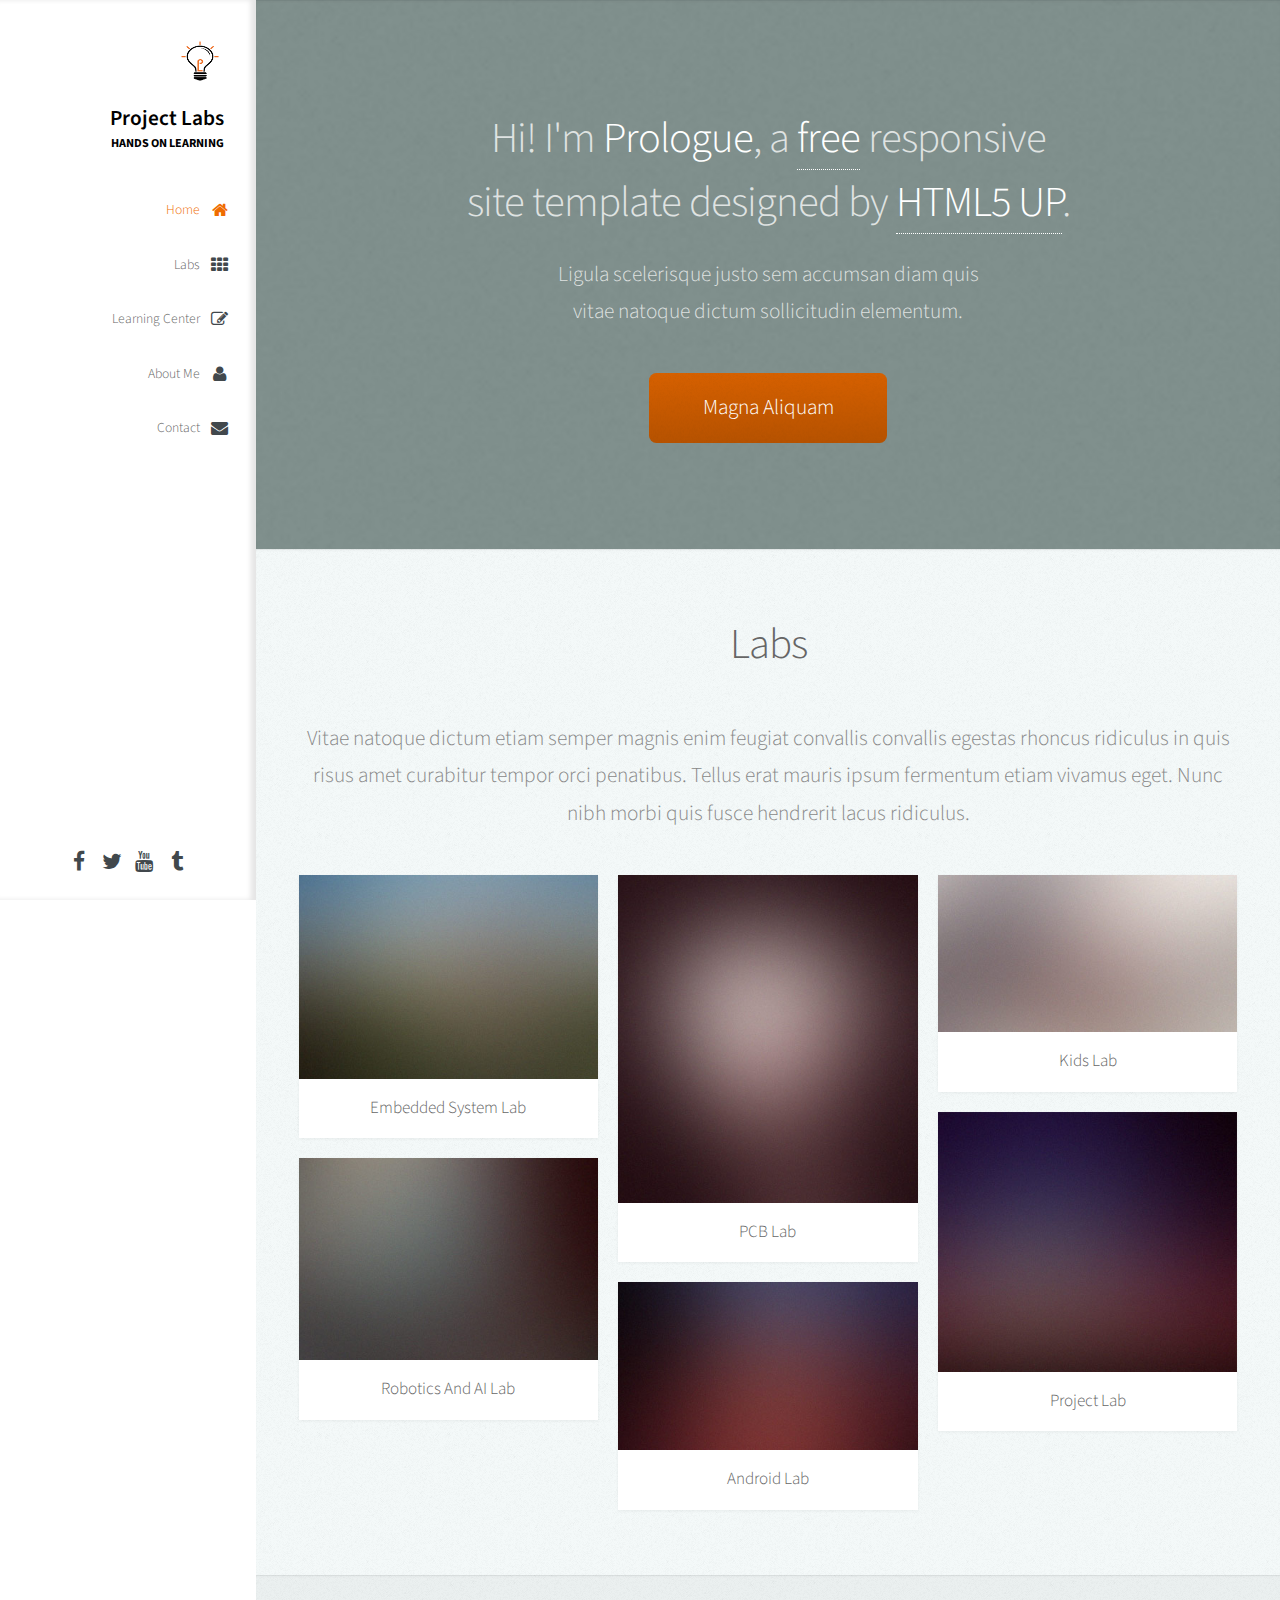
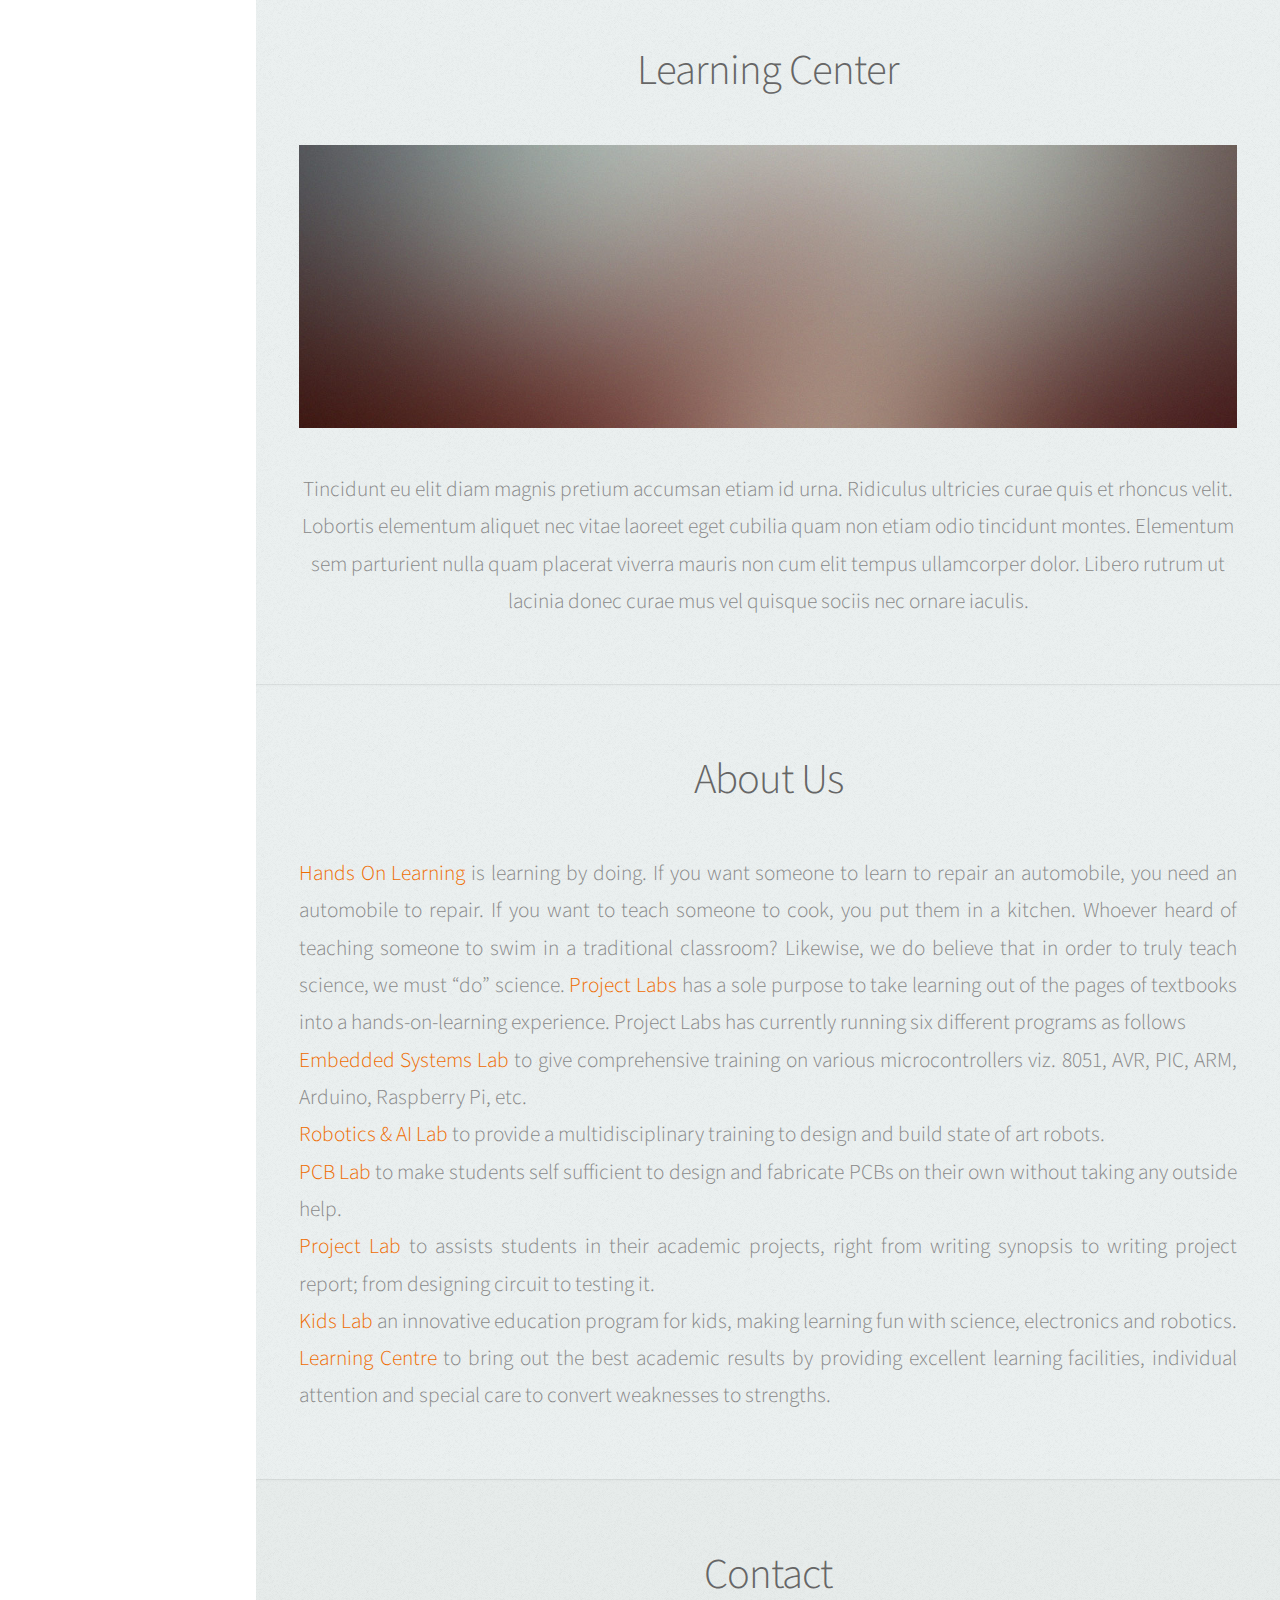
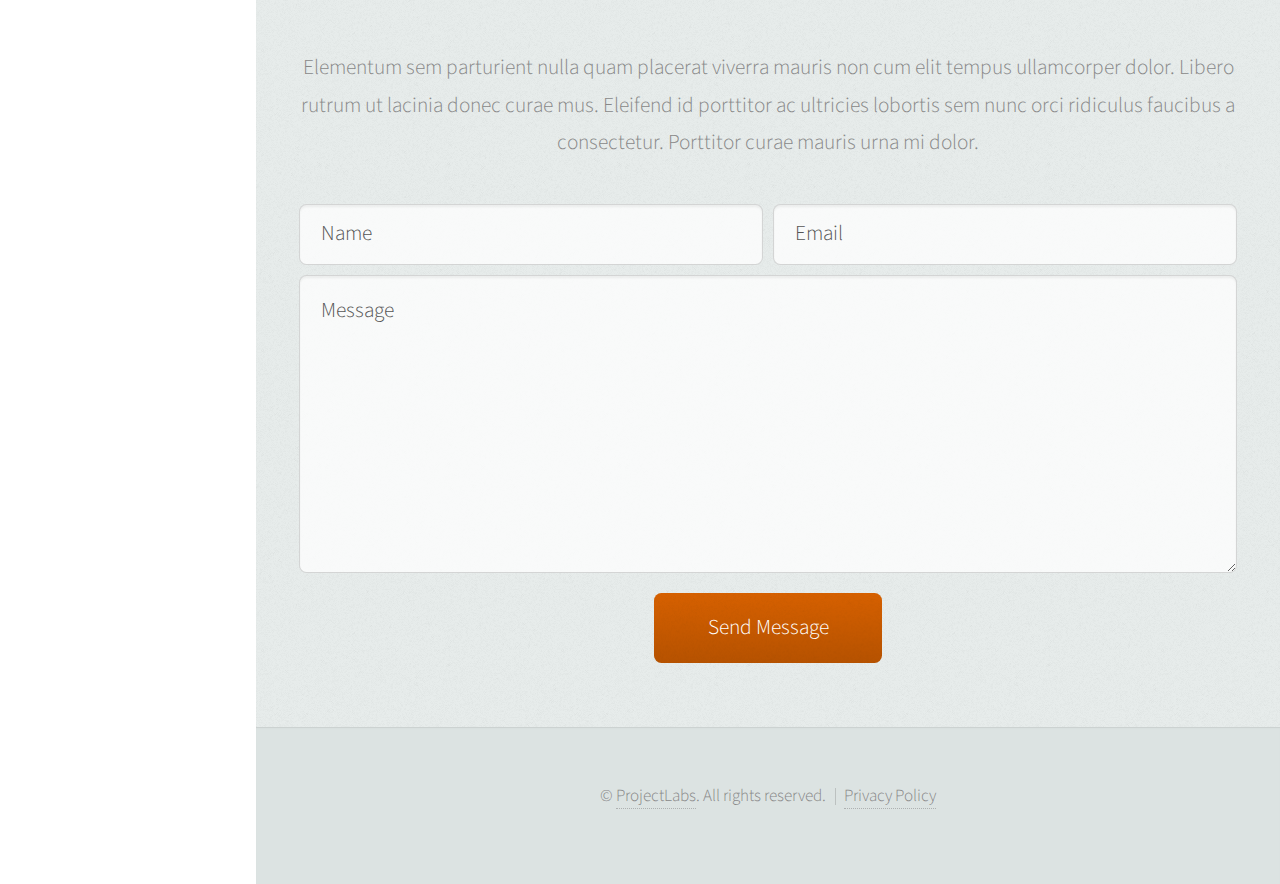
<file: index.html>
<!DOCTYPE HTML>
<!--
	Prologue by HTML5 UP
	html5up.net | @n33co
	Free for personal and commercial use under the CCA 3.0 license (html5up.net/license)
-->
<html>
	<head>
		<title>ProjectLabs</title>
		<meta http-equiv="content-type" content="text/html; charset=utf-8" />
		<meta name="description" content="" />
		<meta name="keywords" content="" />
		<!--[if lte IE 8]><script src="css/ie/html5shiv.js"></script><![endif]-->
		<script src="js/jquery.min.js"></script>
		<script src="js/jquery.scrolly.min.js"></script>
		<script src="js/jquery.scrollzer.min.js"></script>
		<script src="js/skel.min.js"></script>
		<script src="js/skel-layers.min.js"></script>
		<script src="js/init.js"></script>
		<noscript>
			<link rel="stylesheet" href="css/skel.css" />
			<link rel="stylesheet" href="css/style.css" />
			<link rel="stylesheet" href="css/style-wide.css" />
		</noscript>
		<!--[if lte IE 9]><link rel="stylesheet" href="css/ie/v9.css" /><![endif]-->
		<!--[if lte IE 8]><link rel="stylesheet" href="css/ie/v8.css" /><![endif]-->
	</head>
	<body>

		<!-- Header -->
			<div id="header" class="skel-layers-fixed">

				<div class="top">

					<!-- Logo -->
						<div id="logo">
							<span class="image avatar48"><img src="images/avatar.png" alt="" /></span>
							<h1 id="title">Project Labs</h1>
							<p>HANDS ON LEARNING</p>
						</div>

					<!-- Nav -->
						<nav id="nav">
							<!--
							
								Prologue's nav expects links in one of two formats:
								
								1. Hash link (scrolls to a different section within the page)
								
								   <li><a href="#foobar" id="foobar-link" class="icon fa-whatever-icon-you-want skel-layers-ignoreHref"><span class="label">Foobar</span></a></li>

								2. Standard link (sends the user to another page/site)

								   <li><a href="http://foobar.tld" id="foobar-link" class="icon fa-whatever-icon-you-want"><span class="label">Foobar</span></a></li>
							
							-->
							<ul>
								<li><a href="#top" id="top-link" class="skel-layers-ignoreHref"><span class="icon fa-home">Home</span></a></li>
								<li><a href="#l" id="l-link" class="skel-layers-ignoreHref"><span class="icon fa-th">Labs</span></a></li>
								<li><a href="#lc" id="lc-link" class="skel-layers-ignoreHref"><span class="icon fa-edit">Learning Center</span></a></li>
								<li><a href="#about" id="about-link" class="skel-layers-ignoreHref"><span class="icon fa-user">About Me</span></a></li>
								<li><a href="#contact" id="contact-link" class="skel-layers-ignoreHref"><span class="icon fa-envelope">Contact</span></a></li>
							</ul>
						</nav>
						
				</div>
				
				<div class="bottom">

					<!-- Social Icons -->
						<ul class="icons">
						<li><a href="#" class="icon fa-facebook"><span class="label">Facebook</span></a></li>
					    <li><a href="#" class="icon fa-twitter"><span class="label">Twitter</span></a></li>
						<li><a href="#" class="icon fa-youtube"><span class="label">Youtube</span></a></li>
						<li><a href="#" class="icon fa-tumblr"><span class="label">Tumblr</span></a></li>
						</ul>

				</div>
			
			</div>

		<!-- Main -->
			<div id="main">

				<!-- Intro -->
					<section id="top" class="one dark cover">
						<div class="container">

							<header>
								<h2 class="alt">Hi! I'm <strong>Prologue</strong>, a <a href="http://html5up.net/license">free</a> responsive<br />
								site template designed by <a href="http://html5up.net">HTML5 UP</a>.</h2>
								<p>Ligula scelerisque justo sem accumsan diam quis<br />
								vitae natoque dictum sollicitudin elementum.</p>
							</header>
							
							<footer>
								<a href="#portfolio" class="button scrolly">Magna Aliquam</a>
							</footer>

						</div>
					</section>
					
					
					<!-- Labs -->
					<section id="l" class="two">
						<div class="container">
					
							<header>
								<h2>Labs</h2>
							</header>
							
							<p>Vitae natoque dictum etiam semper magnis enim feugiat convallis convallis
							egestas rhoncus ridiculus in quis risus amet curabitur tempor orci penatibus.
							Tellus erat mauris ipsum fermentum etiam vivamus eget. Nunc nibh morbi quis 
							fusce hendrerit lacus ridiculus.</p>
						
							<div class="row">
								<div class="4u">
									<article class="item">
										<a href="Labs.html#esl" class="image fit"><img src="images/pic02.jpg" alt="" /></a>
										<header>
											<h3>Embedded System Lab</h3>
										</header>
									</article>
									<article class="item">
										<a href="Labs.html#ral" class="image fit"><img src="images/pic03.jpg" alt="" /></a>
										<header>
											<h3>Robotics And AI Lab</h3>
										</header>
									</article>
								</div>
								<div class="4u">
									<article class="item">
										<a href="Labs.html#pcbl" class="image fit"><img src="images/pic04.jpg" alt="" /></a>
										<header>
											<h3>PCB Lab</h3>
										</header>
									</article>
									<article class="item">
										<a href="Labs.html#al" class="image fit"><img src="images/pic05.jpg" alt="" /></a>
										<header>
											<h3>Android Lab</h3>
										</header>
									</article>
								</div>
								<div class="4u">
									<article class="item">
										<a href="Labs.html#kl" class="image fit"><img src="images/pic06.jpg" alt="" /></a>
										<header>
											<h3>Kids Lab</h3>
										</header>
									</article>
									<article class="item">
										<a href="Labs.html#pl" class="image fit"><img src="images/pic07.jpg" alt="" /></a>
										<header>
											<h3>Project Lab</h3>
										</header>
									</article>
								</div>
							</div>

						</div>
					</section>
					
						<!-- Learning Center -->
					<section id="lc" class="three">
						<div class="container">

							<header>
								<h2>Learning Center</h2>
							</header>

							<a href="#" class="image featured"><img src="images/pic08.jpg" alt="" /></a>
							
							<p>Tincidunt eu elit diam magnis pretium accumsan etiam id urna. Ridiculus 
							ultricies curae quis et rhoncus velit. Lobortis elementum aliquet nec vitae 
							laoreet eget cubilia quam non etiam odio tincidunt montes. Elementum sem 
							parturient nulla quam placerat viverra mauris non cum elit tempus ullamcorper 
							dolor. Libero rutrum ut lacinia donec curae mus vel quisque sociis nec 
							ornare iaculis.</p>

						</div>
					</section>
					

				<!-- About Us -->
					<section id="about" class="three">
						<div class="container">

							<header>
								<h2>About Us</h2>
							</header>
							
							<p align="justify"><font color="#ef6c00">Hands On Learning</font> is learning by doing. 
							If you want someone to learn to repair an automobile, you need an automobile to repair. 
							If you want to teach someone to cook, you put them in a kitchen. Whoever heard of teaching 
							someone to swim in a traditional classroom? Likewise, we do believe that in order to truly 
							teach science, we must “do” science. <font color="#ef6c00">Project Labs </font>has a sole 
							purpose to take learning out of the pages of textbooks into a hands-on-learning experience. 
							Project Labs has currently running six different programs as follows<br>
							<font color="#ef6c00">Embedded Systems Lab</font> to give comprehensive training on various 
							microcontrollers viz. 8051, AVR, PIC, ARM, Arduino, Raspberry Pi, etc.<br>
							<font color="#ef6c00">Robotics & AI Lab</font> to provide a multidisciplinary training to 
							design and build state of art robots.<br>
							<font color="#ef6c00">PCB Lab</font> to make students self sufficient to design and fabricate
							PCBs on their own without taking any outside help.<br>
							<font color="#ef6c00">Project Lab</font> to assists students in their academic projects, 
							right from writing synopsis to writing project report; from designing circuit to testing it.<br>
							<font color="#ef6c00">Kids Lab</font> an innovative education program for kids, making learning
							fun with science, electronics and robotics.<br>
							<font color="#ef6c00">Learning Centre</font> to bring out the best academic results by providing
							excellent learning facilities, individual attention and special care to convert weaknesses to strengths.</p>
						</div>
					</section>
					
									
			
				<!-- Contact -->
					<section id="contact" class="four">
						<div class="container">

							<header>
								<h2>Contact</h2>
							</header>

							<p>Elementum sem parturient nulla quam placerat viverra 
							mauris non cum elit tempus ullamcorper dolor. Libero rutrum ut lacinia 
							donec curae mus. Eleifend id porttitor ac ultricies lobortis sem nunc 
							orci ridiculus faucibus a consectetur. Porttitor curae mauris urna mi dolor.</p>
							
							<form method="post" action="#">
								<div class="row 50%">
									<div class="6u"><input type="text" name="name" placeholder="Name" /></div>
									<div class="6u"><input type="text" name="email" placeholder="Email" /></div>
								</div>
								<div class="row 50%">
									<div class="12u">
										<textarea name="message" placeholder="Message"></textarea>
									</div>
								</div>
								<div class="row">
									<div class="12u">
										<input type="submit" value="Send Message" />
									</div>
								</div>
							</form>

						</div>
					</section>
			
			</div>

		<!-- Footer -->
			<div id="footer">
				
				<!-- Copyright -->
					<ul class="copyright">
						<li>&copy; <a href="index.html">ProjectLabs</a>. All rights reserved.</li><li><a href="#">Privacy Policy</a></li>
					</ul>
				
			</div>

	</body>
</html>
</file>
<file: css/style-wide.css>
/*
	Prologue by HTML5 UP
	html5up.net | @n33co
	Free for personal and commercial use under the CCA 3.0 license (html5up.net/license)
*/

/*********************************************************************************/
/* Basic                                                                         */
/*********************************************************************************/

	body,input,textarea,select
	{
		font-size: 17pt;
	}
	
/*********************************************************************************/
/* Header                                                                        */
/*********************************************************************************/

	#header
	{
		width: 300px;
	}
	
/*********************************************************************************/
/* Footer                                                                        */
/*********************************************************************************/

	#footer
	{
		margin-left: 300px;
	}
	
/*********************************************************************************/
/* Main                                                                          */
/*********************************************************************************/

	#main
	{
		margin-left: 300px;
	}
</file>
<file: css/ie/v9.css>
/*
	Prologue by HTML5 UP
	html5up.net | @n33co
	Free for personal and commercial use under the CCA 3.0 license (html5up.net/license)
*/

/*********************************************************************************/
/* Basic                                                                         */
/*********************************************************************************/

	/* Button */
		
		input[type="button"],
		input[type="submit"],
		input[type="reset"],
		.button
		{
			background-image: url('images/grad0-15.svg');
		}
</file>
<file: css/ie/v8.css>
/*
	Prologue by HTML5 UP
	html5up.net | @n33co
	Free for personal and commercial use under the CCA 3.0 license (html5up.net/license)
*/

/*********************************************************************************/
/* Basic                                                                         */
/*********************************************************************************/

	/* Section/Article */

		section,
		article
		{
		}
		
			section > .last-child,
			article > .last-child
			{
				margin-bottom: 0;
			}

			section.last-child,
			article.last-child
			{
				margin-bottom: 0;
			}

	/* Form */

		form
		{
		}
		
			form input[type="text"],
			form input[type="email"],
			form input[type="password"],
			form select,
			form textarea
			{
				-ms-behavior: url('css/ie/PIE.htc');
			}
			
	/* Button */
		
		input[type="button"],
		input[type="submit"],
		input[type="reset"],
		.button
		{
			-ms-behavior: url('css/ie/PIE.htc');
		}

/*********************************************************************************/
/* Header                                                                        */
/*********************************************************************************/

	#nav
	{
	}
	
		#nav ul
		{
		}
		
			#nav ul li
			{
			}
			
				#nav ul li a
				{
					color: #888;
				}

					#nav ul li a.active
					{
						background: #1C2022;
					}

/*********************************************************************************/
/* Main                                                                          */
/*********************************************************************************/

	#main
	{
	}

		#main > section
		{
		}
		
			#main > section.cover
			{
				background-position: auto;
				-ms-behavior: url('css/ie/backgroundsize.min.htc');
			}

/*********************************************************************************/
/* Side Panel                                                                    */
/*********************************************************************************/

	#sidePanelToggle
	{
	}
	
		#sidePanelToggle .toggle
		{
			background-color: #888;
		}
</file>
<file: css/skel.css>
/* Resets (http://meyerweb.com/eric/tools/css/reset/ | v2.0 | 20110126 | License: none (public domain)) */

	html,body,div,span,applet,object,iframe,h1,h2,h3,h4,h5,h6,p,blockquote,pre,a,abbr,acronym,address,big,cite,code,del,dfn,em,img,ins,kbd,q,s,samp,small,strike,strong,sub,sup,tt,var,b,u,i,center,dl,dt,dd,ol,ul,li,fieldset,form,label,legend,table,caption,tbody,tfoot,thead,tr,th,td,article,aside,canvas,details,embed,figure,figcaption,footer,header,hgroup,menu,nav,output,ruby,section,summary,time,mark,audio,video{margin:0;padding:0;border:0;font-size:100%;font:inherit;vertical-align:baseline;}article,aside,details,figcaption,figure,footer,header,hgroup,menu,nav,section{display:block;}body{line-height:1;}ol,ul{list-style:none;}blockquote,q{quotes:none;}blockquote:before,blockquote:after,q:before,q:after{content:'';content:none;}table{border-collapse:collapse;border-spacing:0;}body{-webkit-text-size-adjust:none}

/* Box Model */

	*, *:before, *:after {
		-moz-box-sizing: border-box;
		-webkit-box-sizing: border-box;
		box-sizing: border-box;
	}

/* Container */

	.container {
		margin-left: auto;
		margin-right: auto;

		/* width: (containers) */
		width: 1200px;
	}

	/* Modifiers */

		/* 125% */
			.container.\31 25\25 {
				width: 100%;

				/* max-width: (containers * 1.25) */
				max-width: 1500px;

				/* min-width: (containers) */
				min-width: 1200px;
			}

		/* 75% */
			.container.\37 5\25 {

				/* width: (containers * 0.75) */
				width: 900px;

			}

		/* 50% */
			.container.\35 0\25 {

				/* width: (containers * 0.50) */
				width: 600px;

			}

		/* 25% */
			.container.\32 5\25 {

				/* width: (containers * 0.25) */
				width: 300px;

			}

/* Grid */

	.row {
		border-bottom: solid 1px transparent;
	}

	.row > * {
		float: left;
	}

	.row:after, .row:before {
		content: '';
		display: block;
		clear: both;
		height: 0;
	}

	.row.uniform > * > :first-child {
		margin-top: 0;
	}

	.row.uniform > * > :last-child {
		margin-bottom: 0;
	}

	/* Gutters */

		/* Normal */

			.row > * {
				/* padding: (gutters.horizontal) 0 0 (gutters.vertical) */
				padding: 40px 0 0 40px;
			}

			.row {
				/* margin: -(gutters.horizontal) 0 -1px -(gutters.vertical) */
				margin: -40px 0 -1px -40px;
			}

			.row.uniform > * {
				/* padding: (gutters.vertical) 0 0 (gutters.vertical) */
				padding: 40px 0 0 40px;
			}

			.row.uniform {
				/* margin: -(gutters.vertical) 0 -1px -(gutters.vertical) */
				margin: -40px 0 -1px -40px;
			}

		/* 200% */

			.row.\32 00\25 > * {
				/* padding: (gutters.horizontal) 0 0 (gutters.vertical) */
				padding: 80px 0 0 80px;
			}

			.row.\32 00\25 {
				/* margin: -(gutters.horizontal) 0 -1px -(gutters.vertical) */
				margin: -80px 0 -1px -80px;
			}

			.row.uniform.\32 00\25 > * {
				/* padding: (gutters.vertical) 0 0 (gutters.vertical) */
				padding: 80px 0 0 80px;
			}

			.row.uniform.\32 00\25 {
				/* margin: -(gutters.vertical) 0 -1px -(gutters.vertical) */
				margin: -80px 0 -1px -80px;
			}

		/* 150% */

			.row.\31 50\25 > * {
				/* padding: (gutters.horizontal) 0 0 (gutters.vertical) */
				padding: 60px 0 0 60px;
			}

			.row.\31 50\25 {
				/* margin: -(gutters.horizontal) 0 -1px -(gutters.vertical) */
				margin: -60px 0 -1px -60px;
			}

			.row.uniform.\31 50\25 > * {
				/* padding: (gutters.vertical) 0 0 (gutters.vertical) */
				padding: 60px 0 0 60px;
			}

			.row.uniform.\31 50\25 {
				/* margin: -(gutters.vertical) 0 -1px -(gutters.vertical) */
				margin: -60px 0 -1px -60px;
			}

		/* 50% */

			.row.\35 0\25 > * {
				/* padding: (gutters.horizontal) 0 0 (gutters.vertical) */
				padding: 20px 0 0 20px;
			}

			.row.\35 0\25 {
				/* margin: -(gutters.horizontal) 0 -1px -(gutters.vertical) */
				margin: -20px 0 -1px -20px;
			}

			.row.uniform.\35 0\25 > * {
				/* padding: (gutters.vertical) 0 0 (gutters.vertical) */
				padding: 20px 0 0 20px;
			}

			.row.uniform.\35 0\25 {
				/* margin: -(gutters.vertical) 0 -1px -(gutters.vertical) */
				margin: -20px 0 -1px -20px;
			}

		/* 25% */

			.row.\32 5\25 > * {
				/* padding: (gutters.horizontal) 0 0 (gutters.vertical) */
				padding: 10px 0 0 10px;
			}

			.row.\32 5\25 {
				/* margin: -(gutters.horizontal) 0 -1px -(gutters.vertical) */
				margin: -10px 0 -1px -10px;
			}

			.row.uniform.\32 5\25 > * {
				/* padding: (gutters.vertical) 0 0 (gutters.vertical) */
				padding: 10px 0 0 10px;
			}

			.row.uniform.\32 5\25 {
				/* margin: -(gutters.vertical) 0 -1px -(gutters.vertical) */
				margin: -10px 0 -1px -10px;
			}

		/* 0% */

			.row.\30 \25 > * {
				padding: 0;
			}

			.row.\30 \25 {
				margin: 0 0 -1px 0;
			}

	/* Cells */

		.\31 2u, .\31 2u\24 { width: 100%; clear: none; margin-left: 0; }
		.\31 1u, .\31 1u\24 { width: 91.6666666667%; clear: none; margin-left: 0; }
		.\31 0u, .\31 0u\24 { width: 83.3333333333%; clear: none; margin-left: 0; }
		.\39 u, .\39 u\24 { width: 75%; clear: none; margin-left: 0; }
		.\38 u, .\38 u\24 { width: 66.6666666667%; clear: none; margin-left: 0; }
		.\37 u, .\37 u\24 { width: 58.3333333333%; clear: none; margin-left: 0; }
		.\36 u, .\36 u\24 { width: 50%; clear: none; margin-left: 0; }
		.\35 u, .\35 u\24 { width: 41.6666666667%; clear: none; margin-left: 0; }
		.\34 u, .\34 u\24 { width: 33.3333333333%; clear: none; margin-left: 0; }
		.\33 u, .\33 u\24 { width: 25%; clear: none; margin-left: 0; }
		.\32 u, .\32 u\24 { width: 16.6666666667%; clear: none; margin-left: 0; }
		.\31 u, .\31 u\24 { width: 8.3333333333%; clear: none; margin-left: 0; }

		.\31 2u\24 + *,
		.\31 1u\24 + *,
		.\31 0u\24 + *,
		.\39 u\24 + *,
		.\38 u\24 + *,
		.\37 u\24 + *,
		.\36 u\24 + *,
		.\35 u\24 + *,
		.\34 u\24 + *,
		.\33 u\24 + *,
		.\32 u\24 + *,
		.\31 u\24 + * {
			clear: left;
		}

		.\-11u { margin-left: 91.6666666667% }
		.\-10u { margin-left: 83.3333333333% }
		.\-9u { margin-left: 75% }
		.\-8u { margin-left: 66.6666666667% }
		.\-7u { margin-left: 58.3333333333% }
		.\-6u { margin-left: 50% }
		.\-5u { margin-left: 41.6666666667% }
		.\-4u { margin-left: 33.3333333333% }
		.\-3u { margin-left: 25% }
		.\-2u { margin-left: 16.6666666667% }
		.\-1u { margin-left: 8.3333333333% }
</file>
<file: css/style.css>
@charset 'UTF-8';
@import url("font-awesome.min.css");
@import url("http://fonts.googleapis.com/css?family=Source+Sans+Pro:300,300italic,400,600");

/*
	Prologue by HTML5 UP
	html5up.net | @n33co
	Free for personal and commercial use under the CCA 3.0 license (html5up.net/license)
*/

/*********************************************************************************/
/* Basic                                                                         */
/*********************************************************************************/

	body
	{
		background: #fff;
	}

		body.is-loading *
		{
			-moz-transition: none !important;
			-webkit-transition: none !important;
			-o-transition: none !important;
			-ms-transition: none !important;
			transition: none !important;
			-moz-animation: none !important;
			-webkit-animation: none !important;
			-o-animation: none !important;
			-ms-animation: none !important;
			animation: none !important;
		}

	body,input,textarea,select
	{
		font-family: 'Source Sans Pro', sans-serif;
		font-size: 19pt;
		font-weight: 300;
		line-height: 1.75em;
		color: #888;
	}

	h1,h2,h3,h4,h5,h6
	{
		font-weight: 300;
		color: #666;
		line-height: 1.5em;
	}
	
		h1 a, h2 a, h3 a, h4 a, h5 a, h6 a
		{
			color: inherit;
			text-decoration: none;
		}

		h1 strong, h2 strong, h3 strong, h4 strong, h5 strong, h6 strong
		{
			color: #333;
		}
		
		h2
		{
			font-size: 2em;
			letter-spacing: -1px;
		}
		
			h2.alt
			{
				color: #888;
			}
			
			h2.alt strong
			{
				color: #666;
			}

		h3
		{
			font-size: 1.5em;
		}

	header
	{
		margin: 0 0 2em 0;
	}

		header > p
		{
			margin: 1em 0 0 0;
		}

	footer
	{
		margin: 2em 0 0 0;
	}

	strong, b
	{
		font-weight: 300;
		color: #666;
	}
	
	em, i
	{
		font-style: italic;
	}

	a
	{
		text-decoration: none;
		color: inherit;
		border-bottom: dotted 1px rgba(128,128,128,0.5);
		-moz-transition: color 0.35s ease-in-out, border-bottom-color 0.35s ease-in-out;
		-webkit-transition: color 0.35s ease-in-out, border-bottom-color 0.35s ease-in-out;
		-o-transition: color 0.35s ease-in-out, border-bottom-color 0.35s ease-in-out;
		-ms-transition: color 0.35s ease-in-out, border-bottom-color 0.35s ease-in-out;
		transition: color 0.35s ease-in-out, border-bottom-color 0.35s ease-in-out;
		outline: 0;
	}

		a:hover
		{
			color: #ef6c00;
			border-bottom-color: rgba(255,255,255,0);
		}

	sub
	{
		position: relative;
		top: 0.5em;
		font-size: 0.8em;
	}
	
	sup
	{
		position: relative;
		top: -0.5em;
		font-size: 0.8em;
	}
	
	hr
	{
		border: 0;
		border-top: solid 1px #ddd;
	}
	
	blockquote
	{
		border-left: solid 0.5em #ddd;
		padding: 1em 0 1em 2em;
		font-style: italic;
	}
	
	p, ul, ol, dl, table
	{
		margin-bottom: 2em;
	}

	br.clear
	{
		clear: both;
	}

	/* Sections/Article */
	
		section,
		article
		{
			margin-bottom: 3em;
		}
		
			section > :last-child,
			article > :last-child,
			section > .container > :last-child,
			article > .container > :last-child
			{
				margin-bottom: 0;
			}

			section:last-child,
			article:last-child
			{
				margin-bottom: 0;
			}

			.row > section,
			.row > article
			{
				margin-bottom: 0;
			}

	/* Image */

		.image
		{
			display: inline-block;
			border: 0;
		}
		
			.image img
			{
				display: block;
				width: 100%;
			}
			
			.image.avatar48
			{
				width: 48px;
				height: 48px;
			}
			
				.image.avatar48 img
				{
					width: 48px;
					height: 48px;
				}

			.image.fit
			{
				display: block;
				width: 100%;
			}
			
			.image.featured
			{
				display: block;
				width: 100%;
				margin: 0 0 2em 0;
			}
			
			.image.left
			{
				float: left;
				margin: 0 2em 2em 0;
			}
			
			.image.centered
			{
				display: block;
				margin: 0 0 2em 0;
			}

				.image.centered img
				{
					margin: 0 auto;
					width: auto;
				}

	/* List */

		ul
		{
		}

			ul.default
			{
				list-style: disc;
				padding-left: 1em;
			}
			
				ul.default li
				{
					padding-left: 0.5em;
				}		

			ul.icons
			{
				cursor: default;
			}	
			
				ul.icons li
				{
					display: inline-block;
				}
				
					ul.icons a
					{
						display: inline-block;
						width: 2em;
						height: 2em;
						line-height: 2em;
						text-align: center;
						border: 0;
					}

		ol
		{
		}
		
			ol.default
			{
				list-style: decimal;
				padding-left: 1.25em;
			}

				ol.default li
				{
					padding-left: 0.25em;
				}

	/* Form */

		form
		{
		}
		
			form label
			{
				display: block;
				text-align: left;
				margin-bottom: 0.5em;
			}
		
			form input[type="text"],
			form input[type="email"],
			form input[type="password"],
			form select,
			form textarea
			{
				position: relative;
				-webkit-appearance: none;
				display: block;
				border: 0;
				outline: 0;
				background: #fff;
				background: rgba(255,255,255,0.75);
				width: 100%;
				border-radius: 0.35em;
				padding: 0.75em 1em 0.75em 1em;
				box-shadow: inset 0 0.1em 0.1em 0 rgba(0,0,0,0.05);
				border: solid 1px rgba(0,0,0,0.15);
				-moz-transition: all 0.35s ease-in-out;
				-webkit-transition: all 0.35s ease-in-out;
				-o-transition: all 0.35s ease-in-out;
				-ms-transition: all 0.35s ease-in-out;
				transition: all 0.35s ease-in-out;
			}

				form input[type="text"],
				form input[type="email"],
				form input[type="password"],
				form select
				{
					line-height: 1.25em;
				}

				form input[type="text"]:focus,
				form input[type="email"]:focus,
				form input[type="password"]:focus,
				form select:focus,
				form textarea:focus
				{
					box-shadow: 0 0 2px 1px #8ebebc;
					background: #fff;
				}
				
				form textarea
				{
					min-height: 14em;
				}

				form .formerize-placeholder
				{
					color: #555 !important;
				}

				form ::-webkit-input-placeholder
				{
					color: #555 !important;
				}

				form :-moz-placeholder
				{
					color: #555 !important;
				}

				form ::-moz-placeholder
				{
					color: #555 !important;
				}

				form :-ms-input-placeholder
				{
					color: #555 !important;
				}

				form ::-moz-focus-inner
				{
					border: 0;
				}
			
	/* Table */
	
		table
		{
			width: 100%;
		}
		
			table.default
			{
				width: 100%;
				text-align: left;
			}
			
				table.default tbody tr:nth-child(2n+2)
				{
					background: #f4f4f4;
				}
				
				table.default td
				{
					padding: 0.5em 1em 0.5em 1em;
				}
				
				table.default th
				{
					text-align: left;
					padding: 0.5em 1em 0.5em 1em;
					color: #fff;
					background: #222729 url('images/overlay.png');
				}
			
				table.default thead
				{
					background: #444;
					color: #fff;
				}
				
				table.default tfoot
				{
					background: #eee;
				}
				
				table.default tbody
				{
				}

	/* Button */
		
		input[type="button"],
		input[type="submit"],
		input[type="reset"],
		.button
		{
			position: relative;
			display: inline-block;
			border-radius: 0.35em;
			color: #fff !important;
			text-decoration: none;
			padding: 0.75em 2.5em 0.75em 2.5em;
			background-color: #D76100;
			border: 0;
			cursor: pointer;
			background-image: -moz-linear-gradient(top, rgba(0,0,0,0), rgba(0,0,0,0.15)), url('images/overlay.png');
			background-image: -webkit-linear-gradient(top, rgba(0,0,0,0), rgba(0,0,0,0.15)), url('images/overlay.png');
			background-image: -o-linear-gradient(top, rgba(0,0,0,0), rgba(0,0,0,0.15)), url('images/overlay.png');
			background-image: -ms-linear-gradient(top, rgba(0,0,0,0), rgba(0,0,0,0.15)), url('images/overlay.png');
			background-image: linear-gradient(top, rgba(0,0,0,0), rgba(0,0,0,0.15)), url('images/overlay.png');			
			-moz-transition: background-color 0.35s ease-in-out;
			-webkit-transition: background-color 0.35s ease-in-out;
			-o-transition: background-color 0.35s ease-in-out;
			-ms-transition: background-color 0.35s ease-in-out;
			transition: background-color 0.35s ease-in-out;
		}

			input[type="button"]:hover,
			input[type="submit"]:hover,
			input[type="reset"]:hover,
			.button:hover
			{
				background-color: #ef6c00;
			}
			
			input[type="button"]:active,
			input[type="submit"]:active,
			input[type="reset"]:active,
			.button:active
			{
				background-color: #D76100;
			}
		
	/* Item */
	
		.item
		{
			box-shadow: 0 0.05em 0.15em 0 rgba(0,0,0,0.05);
			margin-bottom: 40px;
		}
		
			.item header
			{
				background: #fff;
				margin: 0;
				padding: 1em 0 1em 0;
				font-size: 0.8em;
			}

				.item header h3
				{
					font-size: 1em;
				}

/*********************************************************************************/
/* Icons                                                                         */
/*********************************************************************************/

	.icon {
		text-decoration: none;
	}

		.icon:before {
			display: inline-block;
			font-family: FontAwesome;
			font-size: 1.25em;
			text-decoration: none;
			font-style: normal;
			font-weight: normal;
			line-height: 1;
			-webkit-font-smoothing:antialiased;
			-moz-osx-font-smoothing:grayscale;
		}
		
		.icon > .label {
			display: none;
		}

/*********************************************************************************/
/* Header                                                                        */
/*********************************************************************************/
	
	#header
	{
		position: fixed;
		top: 0;
		left: 0;
		width: 375px;
		height: 100%;
		color: #fff;
		background: #FFF;
		box-shadow: inset -0.25em 0 0.25em 0 rgba(0,0,0,0.1);
		text-align: right;
	}
	
		#header .top
		{
			position: absolute;
			left: 0;
			top: 0;
			width: 100%;
		}
	
		#header .bottom
		{
			position: absolute;
			left: 0;
			bottom: 0;
			width: 100%;
		}

		#header .icons
		{
			font-size: 0.8em;
			margin: 0 0 1em 0;
			text-align: center;
		}
		
			#header .icons a
			{
				color: #41484c;
				-moz-transition: color 0.35s ease-in-out;
				-webkit-transition: color 0.35s ease-in-out;
				-o-transition: color 0.35s ease-in-out;
				-ms-transition: color 0.35s ease-in-out;
				transition: color 0.35s ease-in-out;
			}
			
				#header .icons a:hover
				{
					color: #ef6c00;
				}

	#logo
	{
		position: relative;
		margin: 1.75em 1.5em 1.5em 1.5em;
		min-height: 48px;
		cursor: default;
	}
	
		#logo h1
		{
			position: relative;
			color: #000000;
			font-weight: 600;
			font-size: 1em;
			line-height: 1em;
		}
	
		#logo p
		{
			position: relative;
			display: block;
			font-size: 0.57em;
			color: #000000;
			line-height: 1.25em;
			font-weight:bold;
			margin: 0.5em 0 0 0;
		}
		
		#logo .image
		{
			position: absolute;
			left: 0;
			top: 0;
		}
	
	#nav
	{
	}
	
		#nav ul
		{
		}
		
			#nav ul li
			{
			}
			
				#nav ul li a
				{
					display: block;
					padding: 0.5em 1.5em 0.5em 1.5em;
					color: #666666;
					text-decoration: none;
					outline: 0;
					border: 0;
					-moz-transition: none;
					-webkit-transition: none;
					-o-transition: none;
					-ms-transition: none;
					transition: none;
				}
				
					#nav ul li a span
					{
						position: relative;
						display: block;
						font-size: 0.8em;
					}
					
						#nav ul li a span:before
						{
							position: absolute;
							left: 0;
							color: #41484c;
							text-align: center;
							width: 1.25em;
							line-height: 1.75em;
						}

					#nav ul li a.active
					{
						/*background: rgba(0,0,0,0.15);*/
						/*box-shadow: inset 0 0 0.25em 0 rgba(0,0,0,0.125);*/
						color: #ef6c00;
					}

						#nav ul li a.active span
						{
						}

							#nav ul li a.active span:before
							{
								color: #ef6c00;
							}

/*********************************************************************************/
/* Footer                                                                        */
/*********************************************************************************/
	
	#footer
	{
		margin-left: 375px;
		text-align: center;
		background-color: #dce3e2;
		padding: 3em 0 4em 0;
		box-shadow: inset 0 1px 0 0 rgba(0,0,0,0.05), inset 0 0.1em 0.1em 0 rgba(0,0,0,0.025);
		font-size: 0.8em;
	}

		#footer .copyright
		{
			cursor: default;
			margin: 0;
		}
			
			#footer .copyright li
			{
				display: inline-block;
				line-height: 1em;
				border-left: solid 1px rgba(128,128,128,0.35);
				padding: 0 0 0 0.5em;
				margin: 0 0 0 0.5em;
			}
			
			#footer .copyright li:first-child
			{
				border-left: 0;
				padding-left: 0;
				margin-left: 0;
			}

/*********************************************************************************/
/* Main                                                                          */
/*********************************************************************************/

	#main
	{
		margin-left: 375px;
	}
	
		#main > section
		{
			margin: 0;
			overflow: hidden;
			padding: 4em 0;
            box-shadow: inset 0 1px 0 0 rgba(0,0,0,0.05), inset 0 0.1em 0.1em 0 rgba(0,0,0,0.025);
			text-align: center;
			background-image: url('images/overlay.png');
		}

			#main > section.dark
			{
				color: #ddd;
				color: rgba(255,255,255,0.75);
			}

				#main > section.dark h2,
				#main > section.dark h3,
				#main > section.dark h4,
				#main > section.dark h5,
				#main > section.dark h6
				{
					color: inherit;
				}

				#main > section.dark strong,
				#main > section.dark a
				{
					color: #fff;
					border-color: inherit;
				}

					#main > section.dark a:hover
					{
						border-bottom-color: rgba(255,255,255,0);
					}

			#main > section.cover
			{
				padding: 6em 0;
				background-size: cover;
				background-position: center center;
			}
		
			#main > section.one
			{
				background-color: #81918E;
			}

			#main > section.two
			{
				background-color: #f5fafa;
			}
		
			#main > section.three
			{
				background-color: #ecf1f1;
			}
		
			#main > section.four
			{
				background-color: #e8edec;
			}
			
			#main > section.five
			{
				background-color: #e8edec;
			}
</file>
